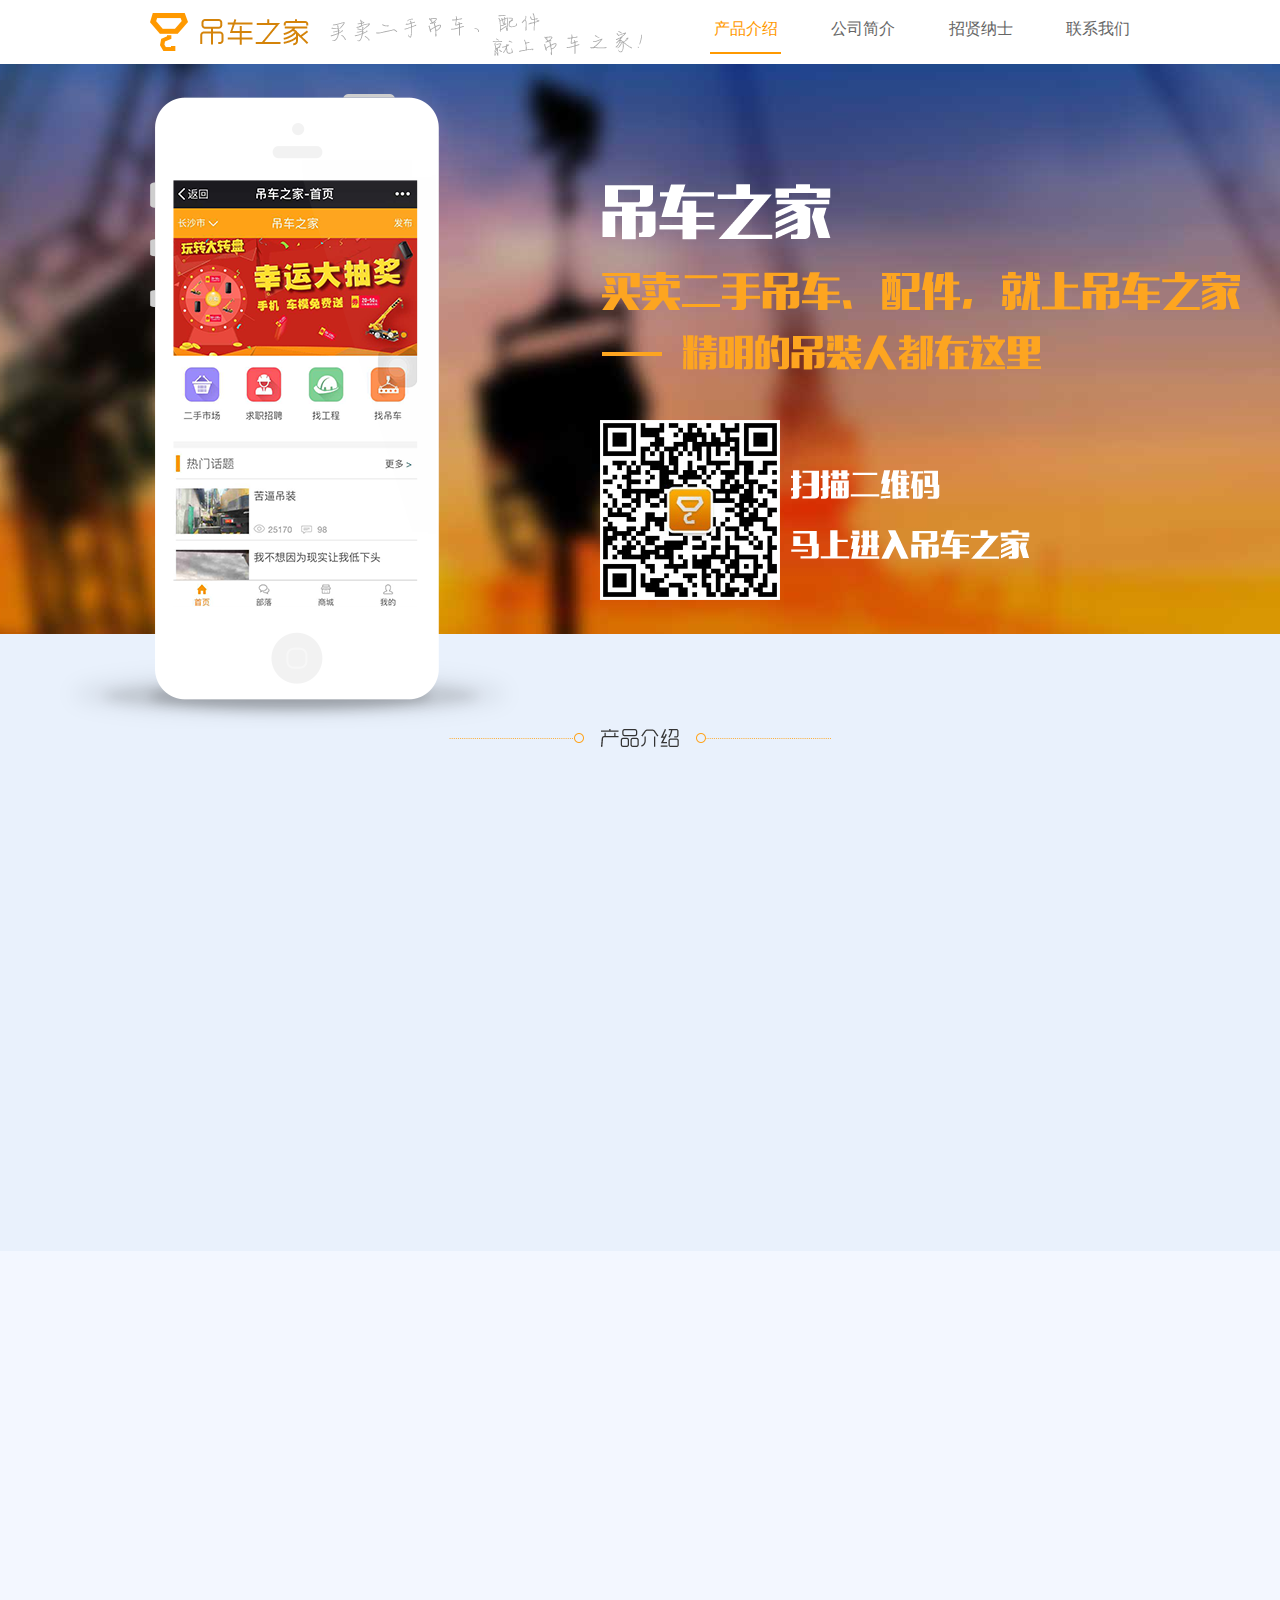
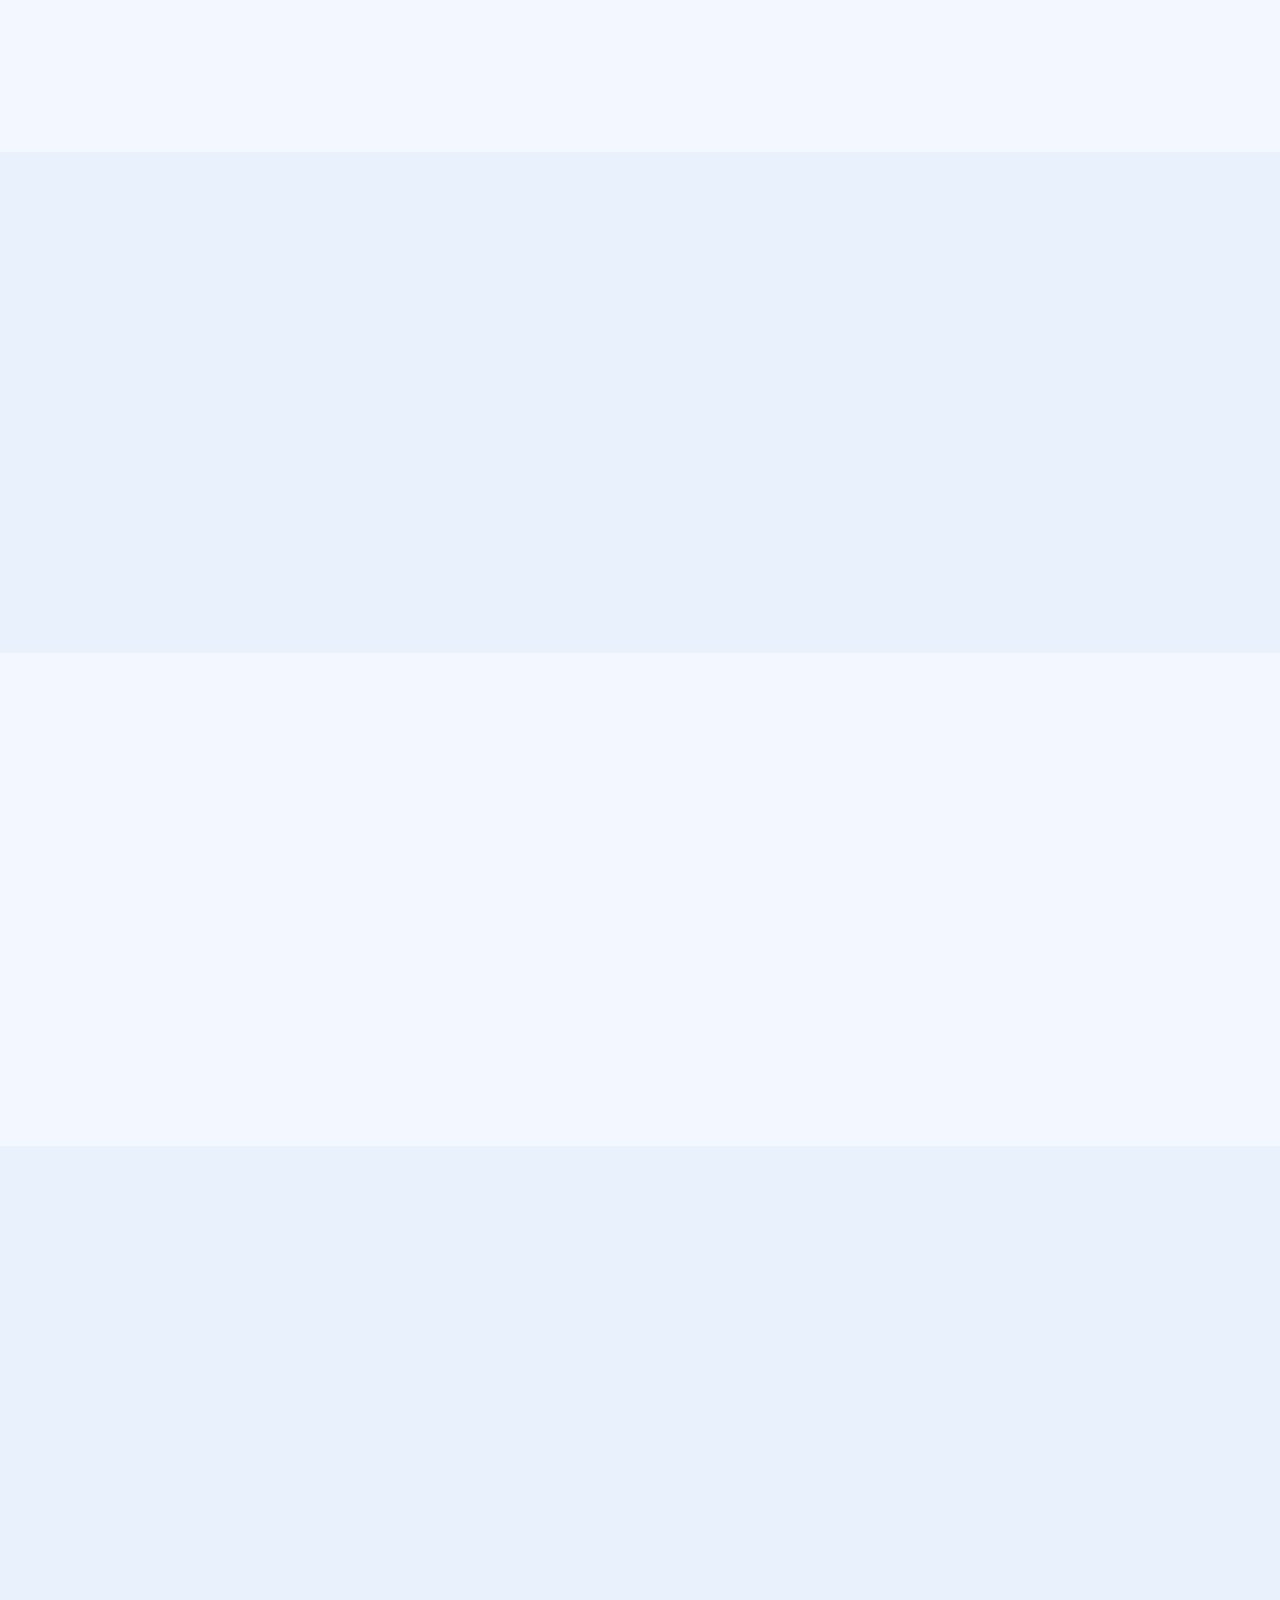
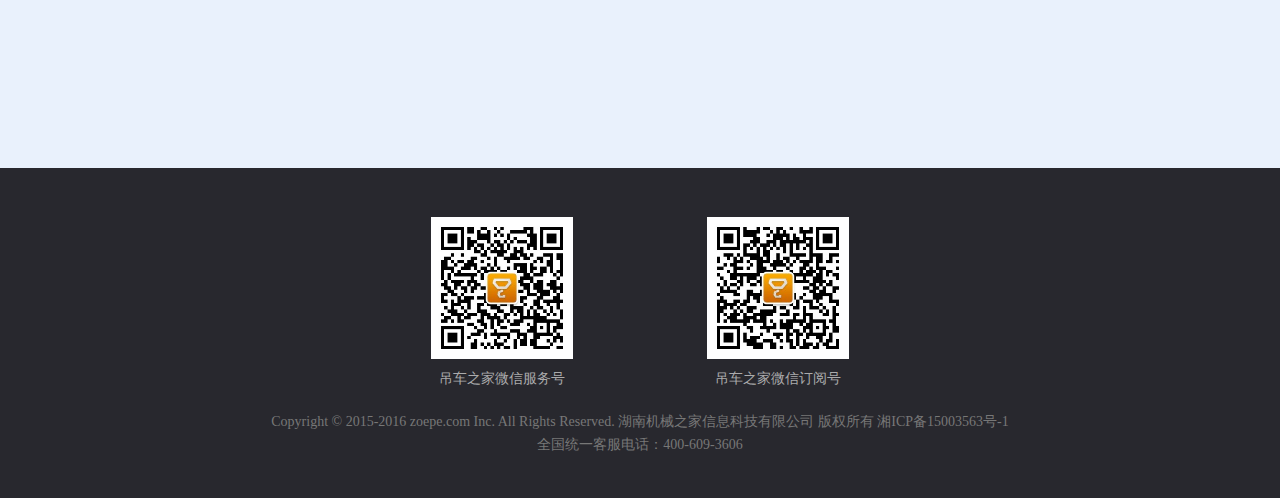
<file: index.html>
<!DOCTYPE html>
<html lang="en">
<head>
	<meta charset="UTF-8">
	<meta name="renderer" content="webkit" /> 
	<meta http-equiv="X-UA-Compatible" content="IE=edge,chrome=1" /> 
	<meta http-equiv="Content-Type" content="text/html; charset=utf-8" /> 
	<meta name="description" content="吊车之家（微信公众号：dczj1688）为您免费提供最新吊车视频图片资讯、吊车配件、吊车出售租赁、吊车司机求职、招聘，精明的近10万+吊装从业者都在这里！湖南机械之家信息科技有限公司。"/>
	<title>【吊车之家】- 吊车租赁_吊车出租_二手吊车价格_吊车起重机配件</title>
	<link rel="stylesheet" href="css/style.css">
	<link rel="stylesheet" href="css/index.css">
	<link rel="stylesheet" href="css/animate.css">
	<script src="js/jquery-1.11.1.min.js"></script>
</head>
<body id="scroll">
	<!-- top begin -->
	<div class="top">
		<div class="content">
			<img class="logo" src="img/logo.png" alt="">
			<ul class="menu fr">
				<a href="index.html"><li class="menu_open" data-text="产品介绍"><span>产品介绍</span><i></i></li></a>
				<a href="about.html"><li data-text="公司简介"><span>公司简介</span><i></i></li></a>
				<a href="job.html"><li data-text="招贤纳士"><span>招贤纳士</span><i></i></li></a>
				<a href="contact.html"><li data-text="联系我们"><span>联系我们</span><i></i></li></a>
			</ul>
		</div>
	</div>
	<!-- top end -->

	<!-- banner begin -->
	<div class="banner_bg">
		<div class="content">
			<img src="img/mobile.png" alt="" class="ban_phone fl">
			<div class="ban_down">
				<!--<span href="#" data-text="开发中,敬请期待...">
					<img src="img/iphone.png" alt="">
					<p>开发中,敬请期待...</p>
				</span>
				<span href="#" data-text="攻城师努力中,敬请期待...">
					<img src="img/andrio.png" alt="">
					<p>攻城师努力中,敬请期待...</p>
				</span>-->
			</div>
		</div>
	</div>
	<!-- banner end -->
	<div class="clear"></div>
	<!-- title begin -->
	<div class="title">
		<img src="img/tit_a.png" alt="产品介绍">
	</div>	
	<!-- title end -->

	<!-- 板块一 begin -->
	<div class="con_box" id="con_a">
		<div class="content">
			<div class="con_txt fl" id="a_l">
				<h2>全国二手吊车网上交易<br>中心，一站式选车</h2>
				<p>超火爆的二手吊车网上超市、总有一台让您满意！</p>
			</div>
			<img src="img/pic5.png" alt="" id="a_r" class="con_pic fr">
			<div class="clear"></div>
		</div>
	</div>
	<!-- 板块一 end -->

	<!-- 板块二 begin -->
	<div class="con_box con_two">
		<div class="content">
			<img src="img/pic6.png" alt="" id="b_l" class="con_pic fl">
			<div class="con_txt fr" id="b_r">
				<h2>网上竞价买车，高效<br>真实又可靠</h2>
				<p>厂家回收车、精品二手车源，无需四处看车，帮您实地检测认证，360度评估！</p>
			</div>
			<div class="clear"></div>
		</div>
	</div>
	<!-- 板块二 end -->

	<!-- 板块一 begin -->
	<div class="con_box">
		<div class="content">
			<div class="con_txt fl" id="c_l" style="width:620px;">
				<h2>吊车配件网上直购，配件<br>厂家直供，价格就是便宜</h2>
				<p>我们帮您省钱！</p>
			</div>
			<img src="img/pic7.png" alt="" id="c_r" class="con_pic fr">
			<div class="clear"></div>
		</div>
	</div>
	<!-- 板块一 end -->

	<!-- 板块二 begin -->
	<div class="con_box con_two">
		<div class="content">
			<img src="img/pic8.png" alt="" id="d_l" class="con_pic fl" style="margin-left: -20px;">
			<div class="con_txt fr long_txt" id="d_r">
				<h2>找工程、找吊车、找机手、找工作<br>手机在手，尽知天下信息</h2>
				<p>免费发布，同城推荐，简单简洁又简便！</p>
			</div>
			<div class="clear"></div>
		</div>
	</div>
	<!-- 板块二 end -->

	<!-- 板块三 begin -->
	<div class="con_box">
		<div class="content">
			<div class="con_txt fl" id="e_l" style="width:620px;">
				<h2>同行交流部落，10万精明<br>吊装人的聚集地</h2>
				<p>行业政策、同行交流、技术分享、精彩作业，E览无遗！</p>
			</div>
			<img src="img/pic9.png" id="e_r" alt="" class="con_pic fr">
			<div class="clear"></div>
			<img src="img/pic4.png" id="d_t" alt="" class="con_pictwo fr">
			<div class="clear"></div>
		</div>
	</div>
	<!-- 板块三 end -->

	<!-- foot begin -->
	<div class="foot">
		<p class="ewm_box">
			<img src="img/fuh.jpg" alt="">
			<span>吊车之家微信服务号</span>
		</p>
		<p class="ewm_box">
			<img src="img/dyh.jpg" alt="">
			<span>吊车之家微信订阅号</span>
		</p>
		<div class="clear"></div>
		<p>Copyright &copy; 2015-2016 zoepe.com Inc. All Rights Reserved. 湖南机械之家信息科技有限公司 版权所有 湘ICP备15003563号-1</p>
			<p>全国统一客服电话：400-609-3606</p>
	</div>
	<!-- foot end -->
</body>
<script>

	$(function(){
		$(window).scroll(function(event) {
			var $this = $(this);
			var scrollTop=$(this).scrollTop();
			if(scrollTop>100&&scrollTop<600){
				$("#a_l").addClass('con_l').css("opacity",1);
				$("#a_r").addClass('con_r').css("opacity",1);
			}else if(scrollTop>=600&&scrollTop<=1000){
				$("#b_l").addClass('con_l').css("opacity",1);
				$("#b_r").addClass('con_r').css("opacity",1);
			}else if(scrollTop>1000&&scrollTop<1500){
				$("#c_l").addClass('con_l').css("opacity",1);
				$("#c_r").addClass('con_r').css("opacity",1);
			}else if(scrollTop>1500&&scrollTop<2000){
				$("#d_l").addClass('con_l').css("opacity",1);
				$("#d_r").addClass('long_r').css("opacity",1);
			}else if(scrollTop>2000&&scrollTop<2500){
				$("#e_l").addClass('con_l').css("opacity",1);
				$("#e_r").addClass('con_r').css("opacity",1);
			}else if(scrollTop>2300){
				$("#d_t").addClass('con_t').css("opacity",1);
			}
		});
		$("html, body").scrollTop(10).animate({scrollTop: $("#scroll").offset().top});
	});

</script>
</html>
</file>
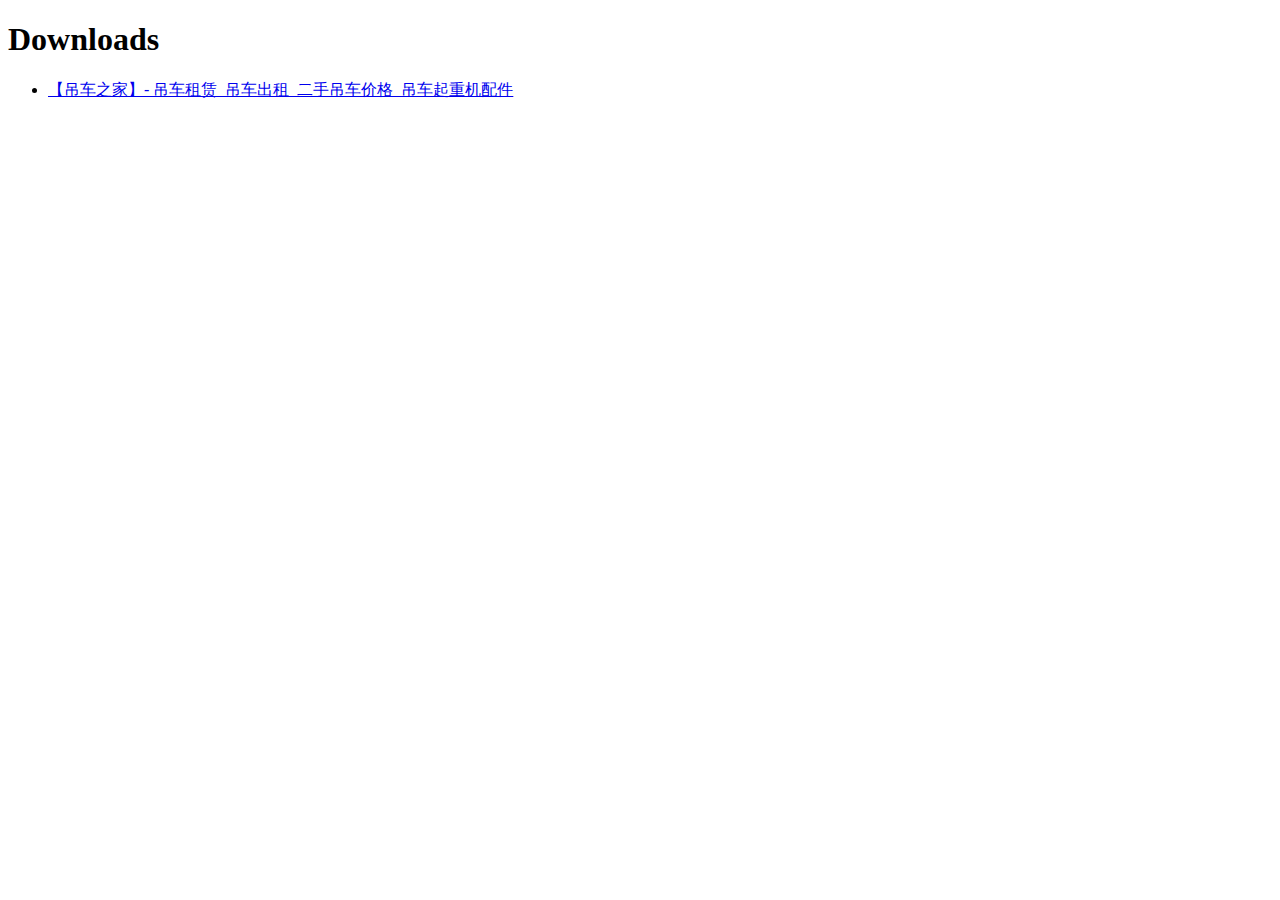
<file: _downloads.html>
<!DOCTYPE html>
<html>
	<head>
		<meta charset="UTF-8">
        <title> Downloads </title>
    </head>
    <body>
        <h1> Downloads </h1>
        <ul>
            <li><a id="http://www.zoepe.com/index.html" href="index.html"> 【吊车之家】- 吊车租赁_吊车出租_二手吊车价格_吊车起重机配件 </a></li>
        </ul>
    </body>
</html>
</file>
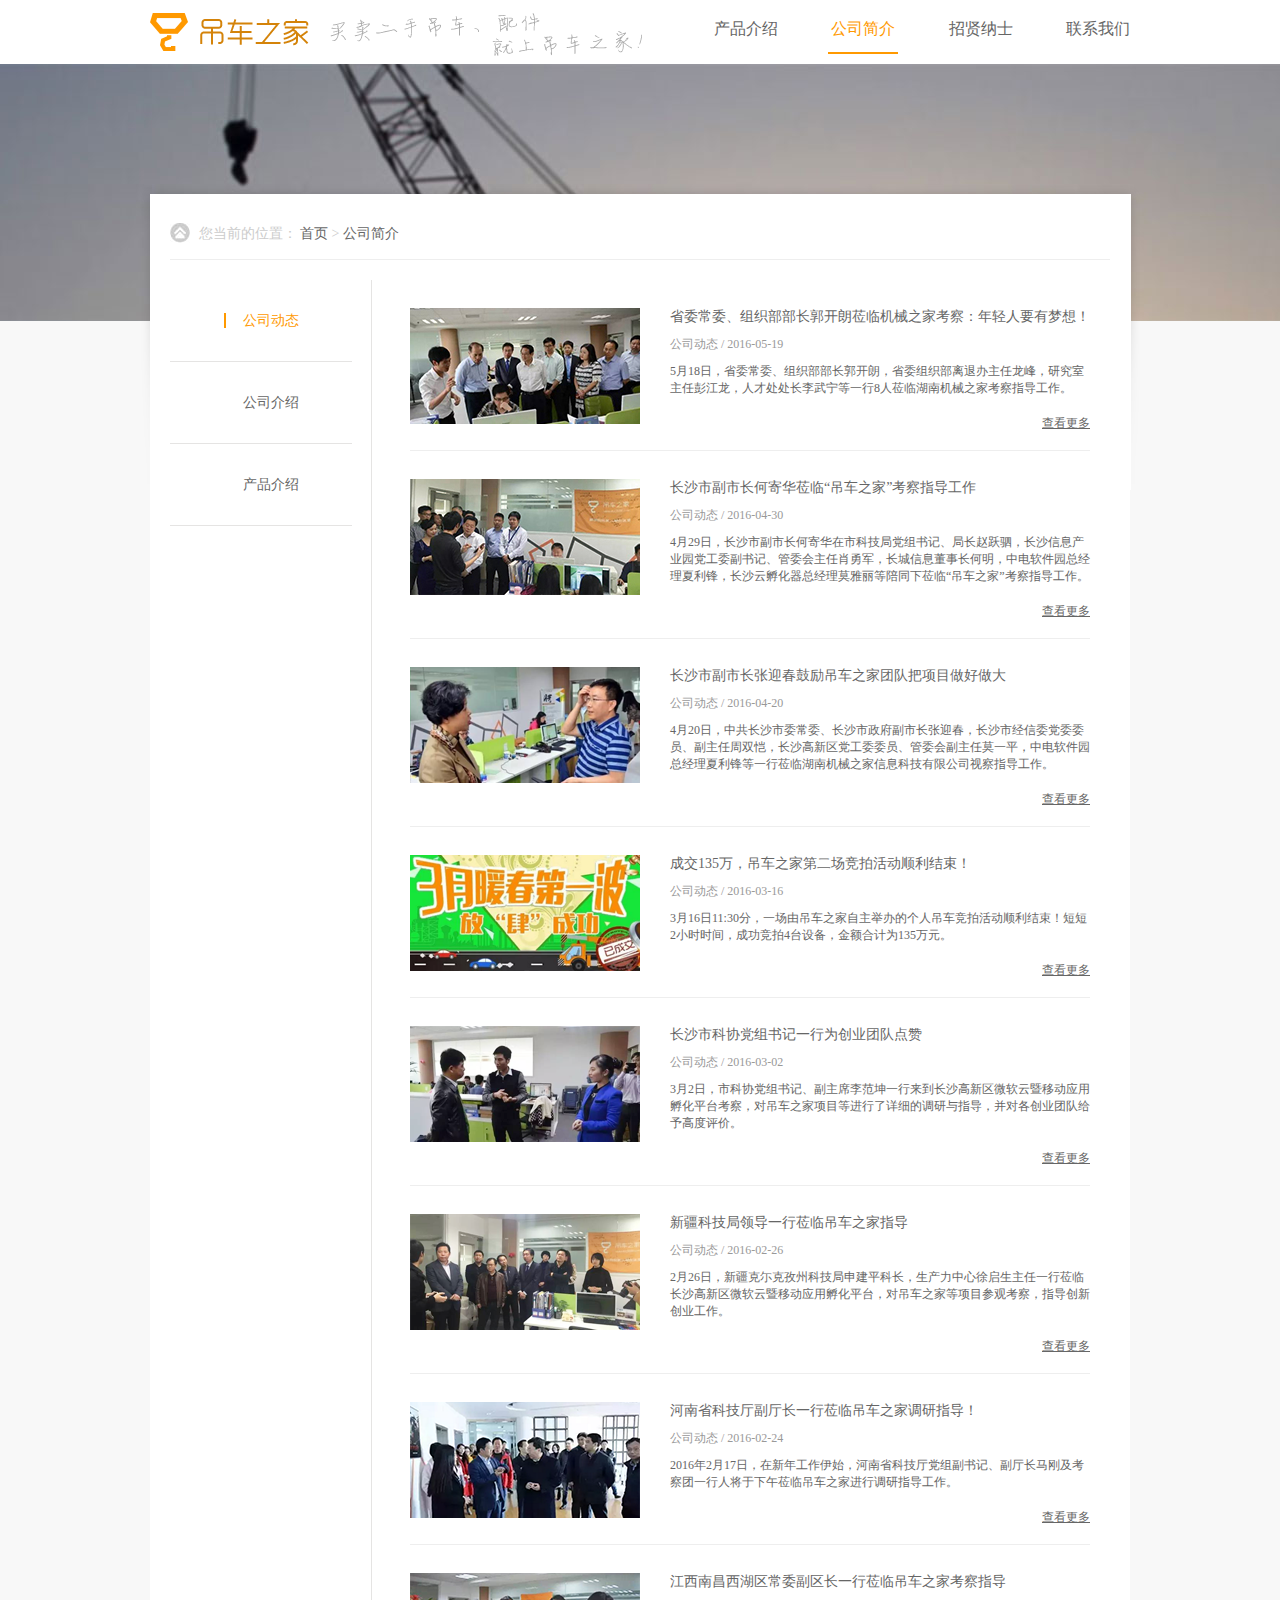
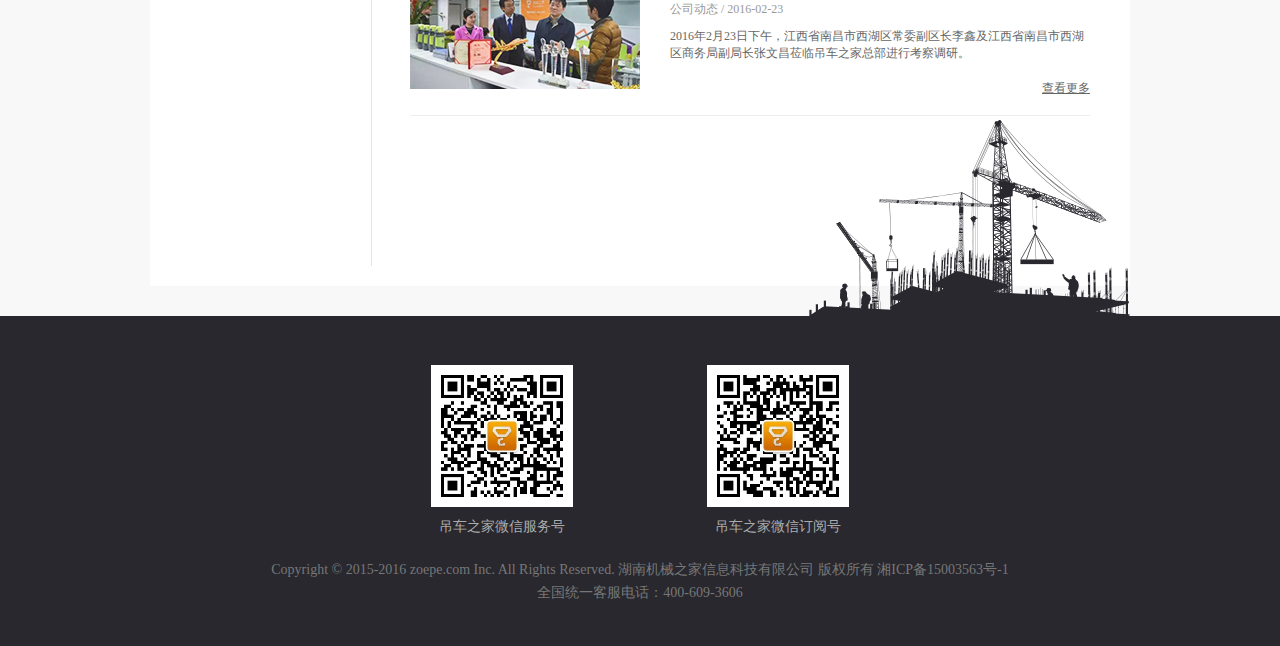
<file: about.html>
<!DOCTYPE html>
<html lang="en">
<head>
	<meta charset="UTF-8">
	<meta name="renderer" content="webkit" /> 
	<meta http-equiv="X-UA-Compatible" content="IE=edge,chrome=1" /> 
	<meta http-equiv="Content-Type" content="text/html; charset=utf-8" /> 
	<meta name="description" content="吊车之家（微信公众号：dczj1688）为您免费提供最新吊车视频图片资讯、吊车配件、吊车出售租赁、吊车司机求职、招聘，精明的近10万+吊装从业者都在这里！湖南机械之家信息科技有限公司。"/>
	<title>【吊车之家】- 吊车租赁_吊车出租_二手吊车价格_吊车起重机配件</title>
	<link rel="stylesheet" href="css/style.css">
	<link rel="stylesheet" href="css/list.css">
	<script src="js/jquery-1.11.1.min.js"></script>
</head>
<body class="detail_body">
	<!-- top begin -->
	<div class="top">
		<div class="content">
			<img class="logo" src="img/logo.png" alt="">
			<ul class="menu fr">
				<a href="index.html"><li data-text="产品介绍"><span>产品介绍</span><i></i></li></a>
				<a href="about.html"><li class="menu_open" data-text="公司简介"><span>公司简介</span><i></i></li></a>
				<a href="job.html"><li data-text="招贤纳士"><span>招贤纳士</span><i></i></li></a>
				<a href="contact.html"><li data-text="联系我们"><span>联系我们</span><i></i></li></a>
			</ul>
		</div>
	</div>
	<!-- top end -->

	<!-- 内容部分 begin -->
	<div class="list_bg">
		<div class="list_con">
			<div class="position" >
				<i></i>
				<span>您当前的位置：</span>
				<a href="index.html">首页</a>
				<span>&gt;</span>
				<font>公司简介</font>
			</div>

			<ul class="list_detail list_ul fr" style="display: block;">
				<li>
					<div class="list_pic fl"><a target="_blank" href="http://mp.weixin.qq.com/s?__biz=MzA3NDM0Njg5OQ==&amp;mid=2650556422&amp;idx=7&amp;sn=91f7770f1ab6c7ad8cb8c426cac9b04b&amp;scene=4#wechat_redirect"><img src="img/2016-05-19.jpg" alt=""></a></div>
					<dl class="list_text">
						<dt><a target="_blank" href="http://mp.weixin.qq.com/s?__biz=MzA3NDM0Njg5OQ==&amp;mid=2650556422&amp;idx=7&amp;sn=91f7770f1ab6c7ad8cb8c426cac9b04b&amp;scene=4#wechat_redirect">省委常委、组织部部长郭开朗莅临机械之家考察：年轻人要有梦想！ </a></dt>
						<dd><span>公司动态 / 2016-05-19</span></dd>
						<dd>5月18日，省委常委、组织部部长郭开朗，省委组织部离退办主任龙峰，研究室主任彭江龙，人才处处长李武宁等一行8人莅临湖南机械之家考察指导工作。</dd>
						<dd class="look_detail">
							<a target="_blank" href="http://mp.weixin.qq.com/s?__biz=MzA3NDM0Njg5OQ==&amp;mid=2650556422&amp;idx=7&amp;sn=91f7770f1ab6c7ad8cb8c426cac9b04b&amp;scene=4#wechat_redirect">查看更多</a>
						</dd>
					</dl>
				</li>
				<li>
					<div class="list_pic fl"><a target="_blank" href="http://mp.weixin.qq.com/s?__biz=MzA3NDM0Njg5OQ==&amp;mid=2650555780&amp;idx=2&amp;sn=4955ce5c681c68127029cf976918e524&amp;scene=4#wechat_redirect"><img src="img/2016-04-30.jpg" alt=""></a></div>
					<dl class="list_text">
						<dt><a target="_blank" href="http://mp.weixin.qq.com/s?__biz=MzA3NDM0Njg5OQ==&amp;mid=2650555780&amp;idx=2&amp;sn=4955ce5c681c68127029cf976918e524&amp;scene=4#wechat_redirect">长沙市副市长何寄华莅临“吊车之家”考察指导工作 </a></dt>
						<dd><span>公司动态 / 2016-04-30</span></dd>
						<dd>4月29日，长沙市副市长何寄华在市科技局党组书记、局长赵跃驷，长沙信息产业园党工委副书记、管委会主任肖勇军，长城信息董事长何明，中电软件园总经理夏利锋，长沙云孵化器总经理莫雅丽等陪同下莅临“吊车之家”考察指导工作。</dd>
						<dd class="look_detail">
							<a target="_blank" href="http://mp.weixin.qq.com/s?__biz=MzA3NDM0Njg5OQ==&amp;mid=2650555780&amp;idx=2&amp;sn=4955ce5c681c68127029cf976918e524&amp;scene=4#wechat_redirect">查看更多</a>
						</dd>
					</dl>
				</li>
				<li>
					<div class="list_pic fl"><a target="_blank" href="http://mp.weixin.qq.com/s?__biz=MzA3NDM0Njg5OQ==&amp;mid=2650555359&amp;idx=1&amp;sn=1d6bd0a572d22ddbb831773fab3a3892&amp;scene=1&amp;srcid=0421twZkfxjCrB0mWTsOIPof#wechat_redirect"><img src="img/list7.png" alt=""></a></div>
					<dl class="list_text">
						<dt><a target="_blank" href="http://mp.weixin.qq.com/s?__biz=MzA3NDM0Njg5OQ==&amp;mid=2650555359&amp;idx=1&amp;sn=1d6bd0a572d22ddbb831773fab3a3892&amp;scene=1&amp;srcid=0421twZkfxjCrB0mWTsOIPof#wechat_redirect">长沙市副市长张迎春鼓励吊车之家团队把项目做好做大</a></dt>
						<dd><span>公司动态 / 2016-04-20</span></dd>
						<dd>4月20日，中共长沙市委常委、长沙市政府副市长张迎春，长沙市经信委党委委员、副主任周双恺，长沙高新区党工委委员、管委会副主任莫一平，中电软件园总经理夏利锋等一行莅临湖南机械之家信息科技有限公司视察指导工作。</dd>
						<dd class="look_detail">
							<a target="_blank" href="http://mp.weixin.qq.com/s?__biz=MzA3NDM0Njg5OQ==&amp;mid=2650555359&amp;idx=1&amp;sn=1d6bd0a572d22ddbb831773fab3a3892&amp;scene=1&amp;srcid=0421twZkfxjCrB0mWTsOIPof#wechat_redirect">查看更多</a>
						</dd>
					</dl>
				</li>
				<li>
					<div class="list_pic fl"><a target="_blank" href="http://mp.weixin.qq.com/s?__biz=MzA3NDM0Njg5OQ==&amp;mid=402747063&amp;idx=1&amp;sn=66675e2f4ca36e1832bb54a083249cff&amp;scene=1&amp;srcid=03161IPlUYSRee94iscLQSp9#wechat_redirect"><img src="img/list6.png" alt=""></a></div>
					<dl class="list_text">
						<dt><a target="_blank" href="http://mp.weixin.qq.com/s?__biz=MzA3NDM0Njg5OQ==&amp;mid=402747063&amp;idx=1&amp;sn=66675e2f4ca36e1832bb54a083249cff&amp;scene=1&amp;srcid=03161IPlUYSRee94iscLQSp9#wechat_redirect">成交135万，吊车之家第二场竞拍活动顺利结束！</a></dt>
						<dd><span>公司动态 / 2016-03-16</span></dd>
						<dd>3月16日11:30分，一场由吊车之家自主举办的个人吊车竞拍活动顺利结束！短短2小时时间，成功竞拍4台设备，金额合计为135万元。</dd>
						<dd class="look_detail">
							<a target="_blank" href="http://mp.weixin.qq.com/s?__biz=MzA3NDM0Njg5OQ==&amp;mid=402747063&amp;idx=1&amp;sn=66675e2f4ca36e1832bb54a083249cff&amp;scene=1&amp;srcid=03161IPlUYSRee94iscLQSp9#wechat_redirect">查看更多</a>
						</dd>
					</dl>
				</li>
				
				<li>
					<div class="list_pic fl"><a target="_blank" href="http://mp.weixin.qq.com/s?__biz=MzA3NDM0Njg5OQ==&amp;mid=402591668&amp;idx=2&amp;sn=39a531b9197e6a05a11f027b9107be01&amp;scene=0"><img src="img/list4.png" alt=""></a></div>
					<dl class="list_text">
						<dt><a target="_blank" href="http://mp.weixin.qq.com/s?__biz=MzA3NDM0Njg5OQ==&amp;mid=402591668&amp;idx=2&amp;sn=39a531b9197e6a05a11f027b9107be01&amp;scene=0">长沙市科协党组书记一行为创业团队点赞</a></dt>
						<dd><span>公司动态 / 2016-03-02</span></dd>
						<dd>3月2日，市科协党组书记、副主席李范坤一行来到长沙高新区微软云暨移动应用孵化平台考察，对吊车之家项目等进行了详细的调研与指导，并对各创业团队给予高度评价。</dd>
						<dd class="look_detail">
							<a target="_blank" href="http://mp.weixin.qq.com/s?__biz=MzA3NDM0Njg5OQ==&amp;mid=402591668&amp;idx=2&amp;sn=39a531b9197e6a05a11f027b9107be01&amp;scene=0">查看更多</a>
						</dd>
					</dl>
				</li>
				<li>
					<div class="list_pic fl"><a target="_blank" href="http://mp.weixin.qq.com/s?__biz=MzA3NDM0Njg5OQ==&amp;mid=402579942&amp;idx=1&amp;sn=c81a67e49e03e9b897273789723c6cce&amp;scene=0#wechat_redirect"><img src="img/list5.png" alt=""></a></div>
					<dl class="list_text">
						<dt><a target="_blank" href="http://mp.weixin.qq.com/s?__biz=MzA3NDM0Njg5OQ==&amp;mid=402579942&amp;idx=1&amp;sn=c81a67e49e03e9b897273789723c6cce&amp;scene=0#wechat_redirect">新疆科技局领导一行莅临吊车之家指导</a></dt>
						<dd><span>公司动态 / 2016-02-26</span></dd>
						<dd>2月26日，新疆克尓克孜州科技局申建平科长，生产力中心徐启生主任一行莅临长沙高新区微软云暨移动应用孵化平台，对吊车之家等项目参观考察，指导创新创业工作。</dd>
						<dd class="look_detail">
							<a target="_blank" href="http://mp.weixin.qq.com/s?__biz=MzA3NDM0Njg5OQ==&amp;mid=402579942&amp;idx=1&amp;sn=c81a67e49e03e9b897273789723c6cce&amp;scene=0#wechat_redirect">查看更多</a>
						</dd>
					</dl>
				</li>
				<li>
					<div class="list_pic fl"><a target="_blank" href="http://mp.weixin.qq.com/s?__biz=MzA3NDM0Njg5OQ==&amp;mid=402417660&amp;idx=2&amp;sn=28ad062a1821ee7582f20975ff144073&amp;scene=1&amp;srcid=0224nSZYWOJUzTEgyyMPl5xW#wechat_redirect"><img src="img/list1.png" alt=""></a></div>
					<dl class="list_text">
						<dt><a target="_blank" href="http://mp.weixin.qq.com/s?__biz=MzA3NDM0Njg5OQ==&amp;mid=402417660&amp;idx=2&amp;sn=28ad062a1821ee7582f20975ff144073&amp;scene=1&amp;srcid=0224nSZYWOJUzTEgyyMPl5xW#wechat_redirect">河南省科技厅副厅长一行莅临吊车之家调研指导！</a></dt>
						<dd><span>公司动态 / 2016-02-24</span></dd>
						<dd>2016年2月17日，在新年工作伊始，河南省科技厅党组副书记、副厅长马刚及考察团一行人将于下午莅临吊车之家进行调研指导工作。</dd>
						<dd class="look_detail">
							<a target="_blank" href="http://mp.weixin.qq.com/s?__biz=MzA3NDM0Njg5OQ==&amp;mid=402417660&amp;idx=2&amp;sn=28ad062a1821ee7582f20975ff144073&amp;scene=1&amp;srcid=0224nSZYWOJUzTEgyyMPl5xW#wechat_redirect">查看更多</a>
						</dd>
					</dl>
				</li>
				<li>
					<div class="list_pic fl"><a target="_blank" href="http://mp.weixin.qq.com/s?__biz=MzA3NDM0Njg5OQ==&amp;mid=402440207&amp;idx=1&amp;sn=6fbfbe455178d9e12cdd4c30408f7d94#wechat_redirect"><img src="img/list2.png" alt=""></a></div>
					<dl class="list_text">
						<dt><a target="_blank" href="http://mp.weixin.qq.com/s?__biz=MzA3NDM0Njg5OQ==&amp;mid=402440207&amp;idx=1&amp;sn=6fbfbe455178d9e12cdd4c30408f7d94#wechat_redirect">江西南昌西湖区常委副区长一行莅临吊车之家考察指导</a></dt>
						<dd><span>公司动态 / 2016-02-23</span></dd>
						<dd>2016年2月23日下午，江西省南昌市西湖区常委副区长李鑫及江西省南昌市西湖区商务局副局长张文昌莅临吊车之家总部进行考察调研。</dd>
						<dd class="look_detail">
							<a target="_blank" href="http://mp.weixin.qq.com/s?__biz=MzA3NDM0Njg5OQ==&amp;mid=402440207&amp;idx=1&amp;sn=6fbfbe455178d9e12cdd4c30408f7d94#wechat_redirect">查看更多</a>
						</dd>
					</dl>
				</li>
			</ul>
			<div class="list_detail fr">
			<div class="line fl"></div>
				<p>湖南机械之家信息科技有限公司是一家工程机械行业新兴的移动互联网公司，是配件及二手机业务一站式方案提供商和服务解决商之一，主要核心成员均为中联重科、腾讯科技等机械工业或互联网行业的资深从业者，以“社群＋电商”模式的战略发展思路，构建“互联网＋”化的工程机械移动互联网生态圈，重构传统行业的信息效率，大幅缩短交易时间及交易环节，最终为客户降低设备的维护成本。旗下运营“吊车之家”和“泵车之家”两大自媒体平台,粉丝量10w＋，是工程机械行业智能终端用户数和影响力排名居前的自媒体之一。</p>
				<p>旗下轻应用产品“吊车之家”9月8日正式发布上线以来，截至12月注册用户突破20万，月活跃率超30%以上，线上商城订单规模超200万。</p>
			</div>

			<div class="list_detail fr">
				<img src="img/pro1.png" alt="">
				<img src="img/pro2.jpg" alt="">
			</div>

			<ul class="list_side">
				<li class="on"><span>公司动态</span></li>
				<li><span>公司介绍</span></li>
				<li><span>产品介绍</span></li>
			</ul>
			<div class="clear"></div>
		</div>
	</div>
	<!-- 内容部分 end -->

	<!-- 底部吊车图片 begin -->
	<div class="content relative">
		<img src="img/pic4.png" alt="" class="con_pictwo fr">
		<div class="clear"></div>
	</div>
	<!-- 底部吊车图片 end -->

	<!-- foot begin -->
	<div class="foot">
			<p class="ewm_box">
				<img src="img/fuh.jpg" alt="">
				<span>吊车之家微信服务号</span>
			</p>
			<p class="ewm_box">
				<img src="img/dyh.jpg" alt="">
				<span>吊车之家微信订阅号</span>
			</p>
			<div class="clear"></div>
			<p>Copyright &copy; 2015-2016 zoepe.com Inc. All Rights Reserved. 湖南机械之家信息科技有限公司 版权所有 湘ICP备15003563号-1</p>
			<p>全国统一客服电话：400-609-3606</p>

	</div>
	<!-- foot end -->
</body>
<script>
	$(function($){
		$(".list_side li").click(function(){
			$(this).addClass('on').siblings().removeClass('on');
			$(".list_detail").eq($(".list_side li").index(this)).show().siblings('.list_detail').hide();
		});
	})
</script>
</html>
</file>
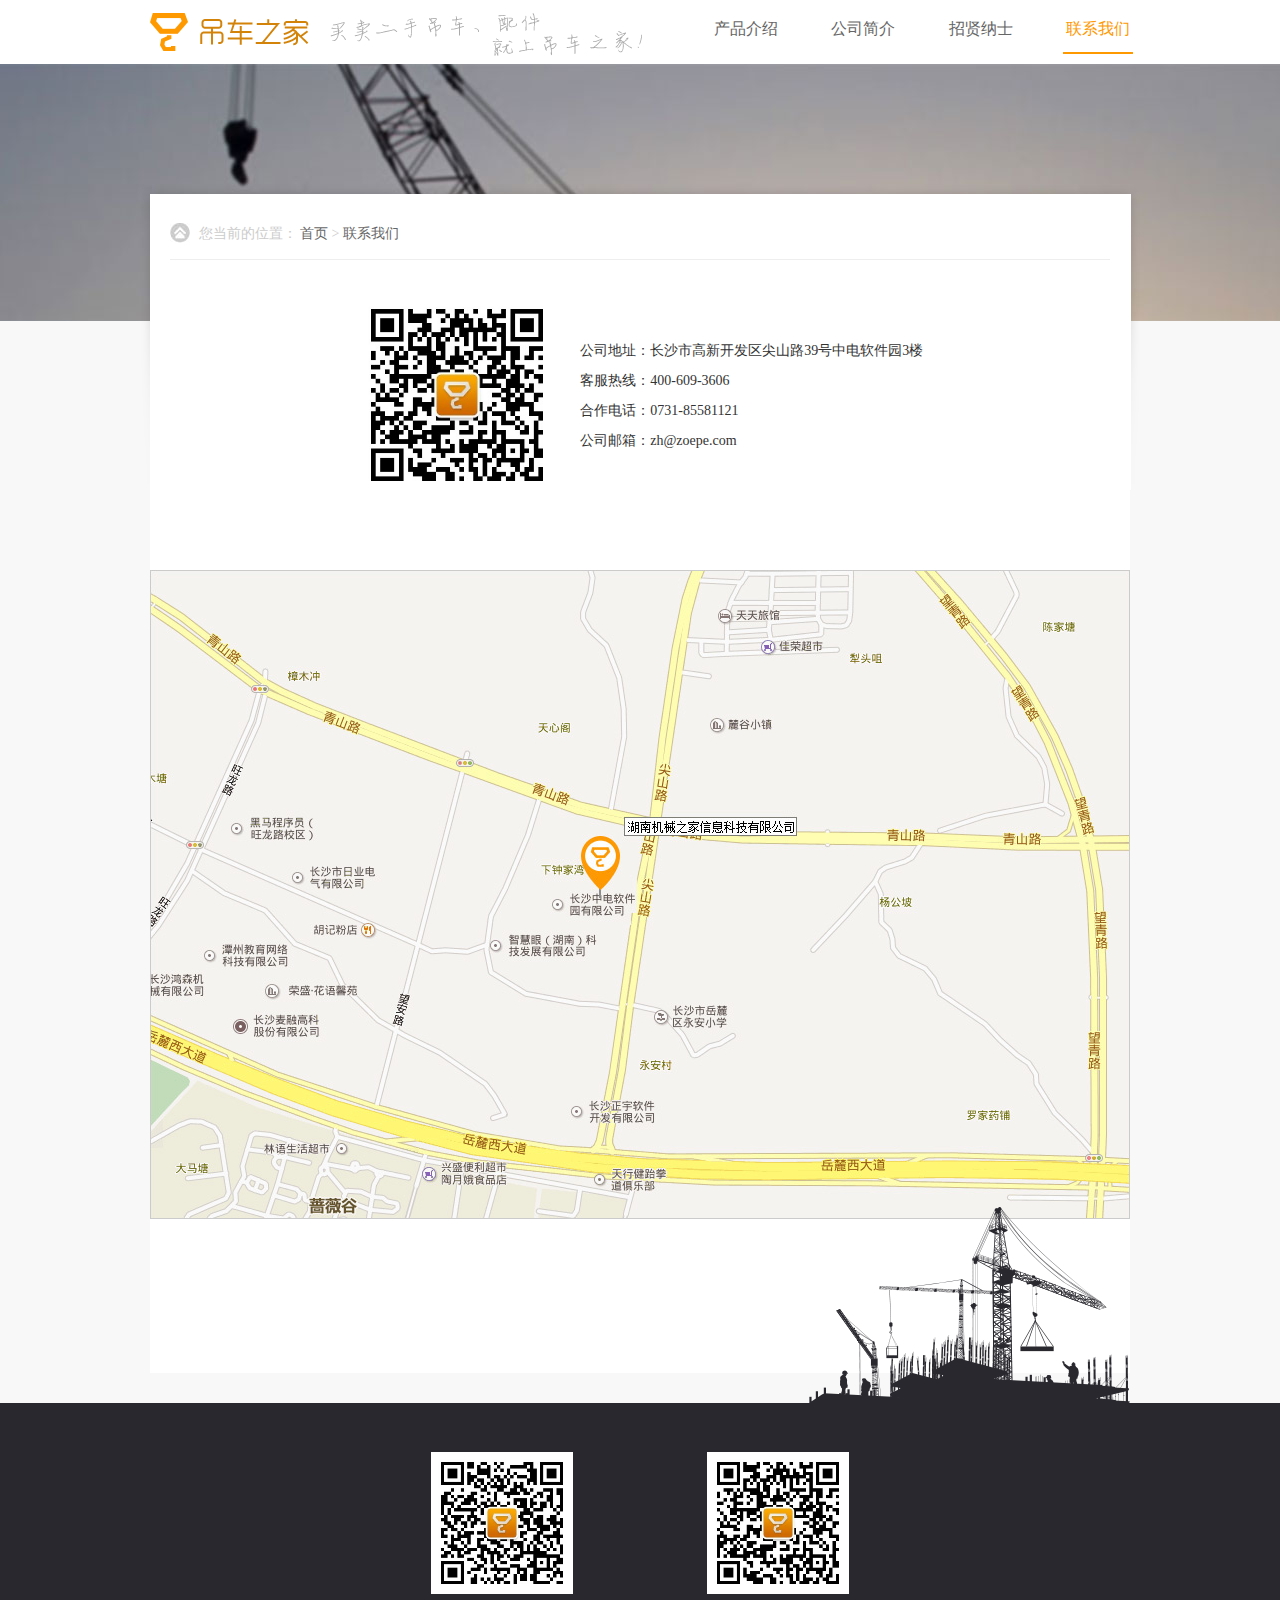
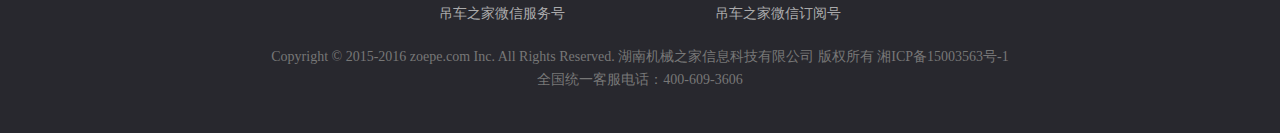
<file: contact.html>
<!DOCTYPE html>
<html lang="en">
<head>
	<meta charset="UTF-8">
	<meta name="renderer" content="webkit" /> 
	<meta http-equiv="X-UA-Compatible" content="IE=edge,chrome=1" /> 
	<meta http-equiv="Content-Type" content="text/html; charset=utf-8" /> 
	<meta name="description" content="吊车之家（微信公众号：dczj1688）为您免费提供最新吊车视频图片资讯、吊车配件、吊车出售租赁、吊车司机求职、招聘，精明的近10万+吊装从业者都在这里！湖南机械之家信息科技有限公司。"/>
	<title>【吊车之家】- 吊车租赁_吊车出租_二手吊车价格_吊车起重机配件</title>
	<link rel="stylesheet" href="css/style.css">
	<link rel="stylesheet" href="css/list.css">
</head>
<body class="detail_body">
	<!-- top begin -->
	<div class="top">
		<div class="content">
			<img class="logo" src="img/logo.png" alt="">
			<ul class="menu fr">
				<a href="index.html"><li data-text="产品介绍"><span>产品介绍</span><i></i></li></a>
				<a href="about.html"><li data-text="公司简介"><span>公司简介</span><i></i></li></a>
				<a href="job.html"><li data-text="招贤纳士"><span>招贤纳士</span><i></i></li></a>
				<a href="contact.html"><li class="menu_open" data-text="联系我们"><span>联系我们</span><i></i></li></a>
			</ul>
		</div>
	</div>
	<!-- top end -->

	<!-- 内容部分 begin -->
	<div class="list_bg">
		<div class="list_con" style="padding: 0;">
			<div class="position" style="margin: 0 20px;">
				<i></i>
				<span>您当前的位置：</span>
				<a href="index.html">首页</a>
				<span>&gt;</span>
				<font>联系我们</font>
			</div>

			<div class="contact">
				
				<dl>
					<dt><img src="img/dyh.jpg" width="200" alt=""></dt>
					<dd>
					公司地址：长沙市高新开发区尖山路39号中电软件园3楼<br>
					客服热线：400-609-3606<br>
					合作电话：0731-85581121<br>
					公司邮箱：zh@zoepe.com
					</dd>
				</dl>

				<div class="clear"></div>
				<img src="img/address.jpg" alt="">
				<div class="clear"></div>
			</div>



		</div>
	</div>
	<!-- 内容部分 end -->

	<!-- 底部吊车图片 begin -->
	<div class="content relative">
		<img src="img/pic4.png" alt="" class="con_pictwo fr">
		<div class="clear"></div>
	</div>
	<!-- 底部吊车图片 end -->

	<!-- foot begin -->
	<div class="foot">
			<p class="ewm_box">
				<img src="img/fuh.jpg" alt="">
				<span>吊车之家微信服务号</span>
			</p>
			<p class="ewm_box">
				<img src="img/dyh.jpg" alt="">
				<span>吊车之家微信订阅号</span>
			</p>
			<div class="clear"></div>
			<p>Copyright &copy; 2015-2016 zoepe.com Inc. All Rights Reserved. 湖南机械之家信息科技有限公司 版权所有 湘ICP备15003563号-1</p>
			<p>全国统一客服电话：400-609-3606</p>

	</div>
	<!-- foot end -->
</body>
</html>
</file>
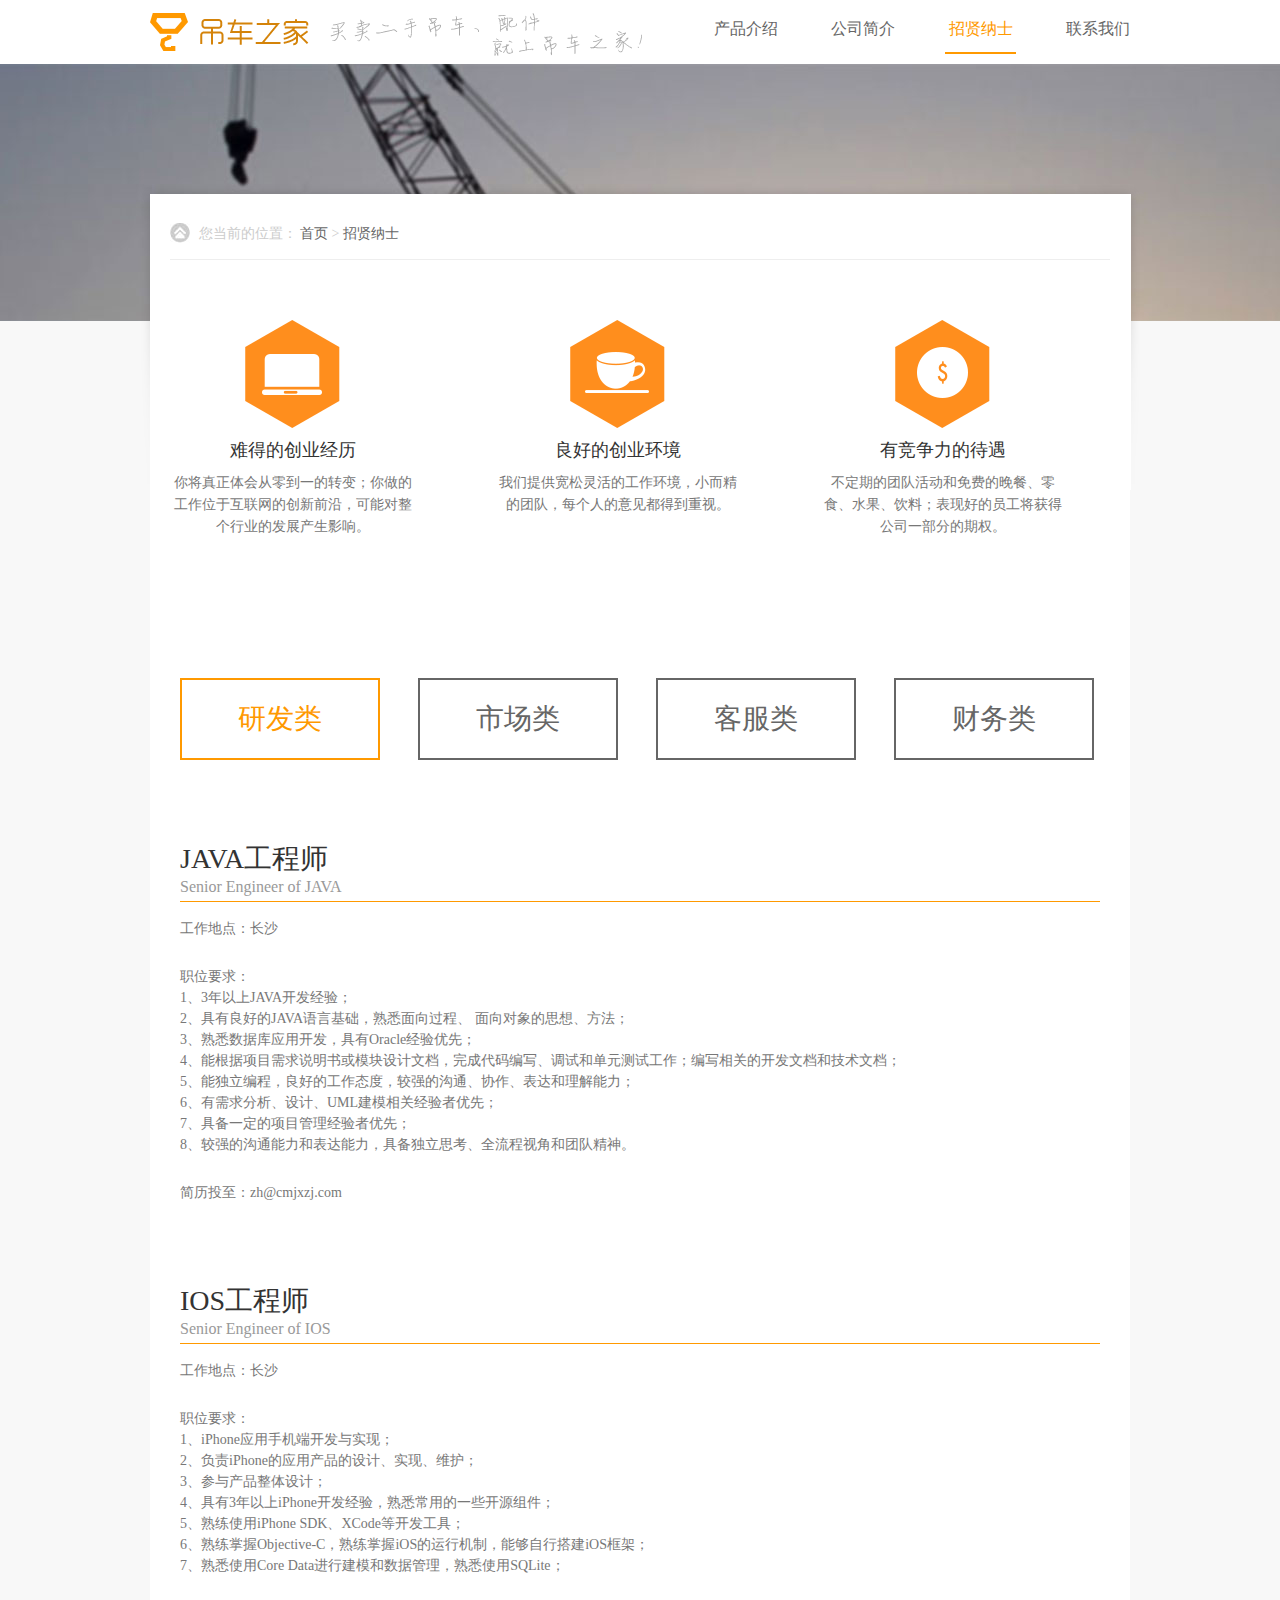
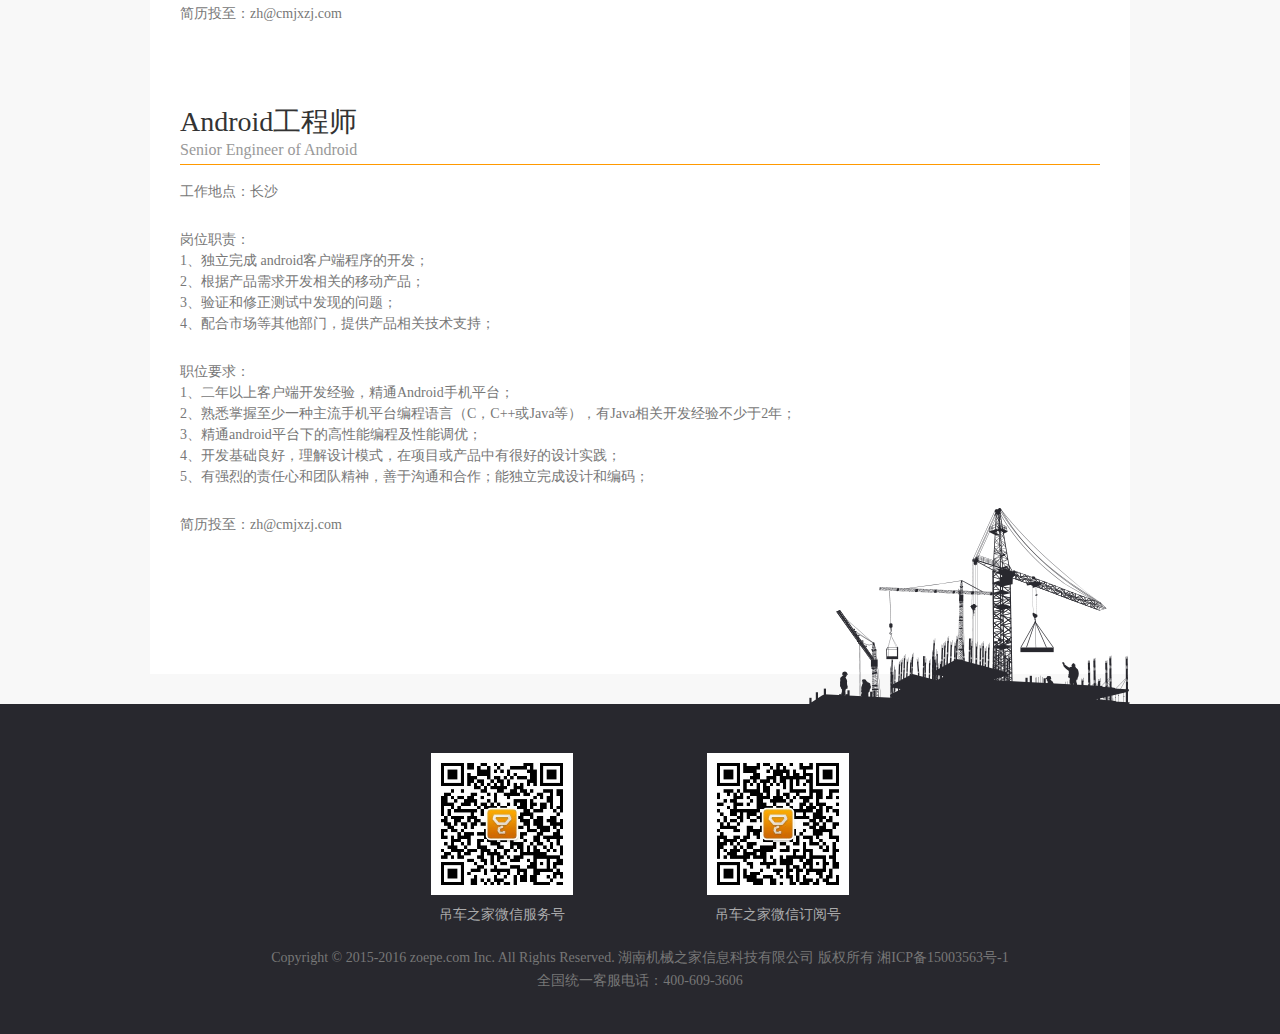
<file: job.html>
<!DOCTYPE html>
<html lang="en">
<head>
	<meta charset="UTF-8">
	<meta name="renderer" content="webkit" /> 
	<meta http-equiv="X-UA-Compatible" content="IE=edge,chrome=1" /> 
	<meta http-equiv="Content-Type" content="text/html; charset=utf-8" /> 
	<meta name="description" content="吊车之家（微信公众号：dczj1688）为您免费提供最新吊车视频图片资讯、吊车配件、吊车出售租赁、吊车司机求职、招聘，精明的近10万+吊装从业者都在这里！湖南机械之家信息科技有限公司。"/>
	<title>【吊车之家】- 吊车租赁_吊车出租_二手吊车价格_吊车起重机配件</title>
	<link rel="stylesheet" href="css/style.css">
	<link rel="stylesheet" href="css/list.css">
	<script src="js/jquery-1.11.1.min.js"></script>
</head>
<body class="detail_body">
	<!-- top begin -->
	<div class="top">
		<div class="content">
			<img class="logo" src="img/logo.png" alt="">
			<ul class="menu fr">
				<a href="index.html"><li data-text="产品介绍"><span>产品介绍</span><i></i></li></a>
				<a href="about.html"><li data-text="公司简介"><span>公司简介</span><i></i></li></a>
				<a href="job.html"><li class="menu_open" data-text="招贤纳士"><span>招贤纳士</span><i></i></li></a>
				<a href="contact.html"><li data-text="联系我们"><span>联系我们</span><i></i></li></a>
			</ul>
		</div>
	</div>
	<!-- top end -->

	<!-- 内容部分 begin -->
	<div class="list_bg">
		<div class="list_con">
			<div class="position">
				<i></i>
				<span>您当前的位置：</span>
				<a href="index.html">首页</a>
				<span>&gt;</span>
				<font>招贤纳士</font>
			</div>

			<div class="condition">
				<dl class="nomar">
					<img src="img/job1.png" alt="">
					<dt>难得的创业经历</dt>
					<dd>你将真正体会从零到一的转变；你做的工作位于互联网的创新前沿，可能对整个行业的发展产生影响。</dd>
				</dl>
				<dl>
					<img src="img/job2.png" alt="">
					<dt>良好的创业环境</dt>
					<dd>我们提供宽松灵活的工作环境，小而精的团队，每个人的意见都得到重视。<br>&nbsp;</dd>
				</dl>
				<dl>
					<img src="img/job3.png" alt="">
					<dt>有竞争力的待遇</dt>
					<dd>不定期的团队活动和免费的晚餐、零食、水果、饮料；表现好的员工将获得公司一部分的期权。</dd>
				</dl>
			</div>

			
			<ul class="post_classify">
				<li class="nomar open_nav">研发类</li>
				<li>市场类</li>
				<li>客服类</li>
				<li>财务类</li>
			</ul>

			<div class="post" style="display: block;">


				<div class="post_tit">
					<h2>JAVA工程师</h2>
					<p>Senior Engineer of JAVA</p>
				</div>

				<dl>
					<dd>工作地点：长沙</dd>
					<dt>职位要求：</dt>
					<dd>1、3年以上JAVA开发经验；</dd>
					<dd>2、具有良好的JAVA语言基础，熟悉面向过程、 面向对象的思想、方法；</dd>
					<dd>3、熟悉数据库应用开发，具有Oracle经验优先；</dd>
					<dd>4、能根据项目需求说明书或模块设计文档，完成代码编写、调试和单元测试工作；编写相关的开发文档和技术文档；</dd>
					<dd>5、能独立编程，良好的工作态度，较强的沟通、协作、表达和理解能力；</dd>
					<dd>6、有需求分析、设计、UML建模相关经验者优先；</dd>
					<dd>7、具备一定的项目管理经验者优先；</dd>
					<dd>8、较强的沟通能力和表达能力，具备独立思考、全流程视角和团队精神。</dd>
					<dt>简历投至：zh@cmjxzj.com</dt>
				</dl>


				<div class="post_tit">
					<h2>IOS工程师</h2>
					<p>Senior Engineer of IOS</p>
				</div>

				<dl>
					<dd>工作地点：长沙</dd>
					<dt>职位要求：</dt>
					<dd>1、iPhone应用手机端开发与实现；</dd>
					<dd>2、负责iPhone的应用产品的设计、实现、维护；</dd>
					<dd>3、参与产品整体设计；</dd>
					<dd>4、具有3年以上iPhone开发经验，熟悉常用的一些开源组件；</dd>
					<dd>5、熟练使用iPhone SDK、XCode等开发工具；</dd>
					<dd>6、熟练掌握Objective-C，熟练掌握iOS的运行机制，能够自行搭建iOS框架；</dd>
					<dd>7、熟悉使用Core Data进行建模和数据管理，熟悉使用SQLite；</dd>
					<dt>简历投至：zh@cmjxzj.com</dt>
				</dl>



				<div class="post_tit">
					<h2>Android工程师</h2>
					<p>Senior Engineer of Android</p>
				</div>

				<dl>
					<dd>工作地点：长沙</dd>
					<dt>岗位职责：</dt>
					<dd>1、独立完成 android客户端程序的开发；</dd>
					<dd>2、根据产品需求开发相关的移动产品；</dd>
					<dd>3、验证和修正测试中发现的问题；</dd>
					<dd>4、配合市场等其他部门，提供产品相关技术支持；</dd>
					<dt>职位要求：</dt>
					<dd>1、二年以上客户端开发经验，精通Android手机平台；</dd>
					<dd>2、熟悉掌握至少一种主流手机平台编程语言（C，C++或Java等），有Java相关开发经验不少于2年；</dd>
					<dd>3、精通android平台下的高性能编程及性能调优；</dd>
					<dd>4、开发基础良好，理解设计模式，在项目或产品中有很好的设计实践；</dd>
					<dd>5、有强烈的责任心和团队精神，善于沟通和合作；能独立完成设计和编码；</dd>
					<dt>简历投至：zh@cmjxzj.com</dt>
				</dl>

			</div>

			<div class="post">

				
				<div class="post_tit">
					<h2>分公司经理</h2>
					<p>Manager of Branch</p>
				</div>

				<dl>
					<dd>工作地点（任一）：济南、郑州、石家庄、徐州、西安、广州、沈阳。 </dd>
					<dt>岗位职责：</dt>
					<dd>1、负责当地分公司区域周边二手吊车业务的开展；</dd>
					<dd>2、负责当地分公司业务团队的组建、管理；</dd>
					<dd>3、完成公司分配的业绩指标，达成公司的战略目标。</dd>
					<dt>岗位要求：</dt>
					<dd>1、从事过起重机销售服务工作或二手机械交易工作；</dd>
					<dd>2、有5年以上业务或管理工作经验；</dd>
					<dd>3、在当地分公司区域有一定客户资源，有车；</dd>
					<dd>4、勤劳刻苦、正直诚信负责，对“互联网+”有一定了解。</dd>
					<dt>简历投至：zh@cmjxzj.com</dt>
				</dl>

				<div class="post_tit">
					<h2>销售代表</h2>
					<p>Marketing Representative</p>
				</div>

				<dl>
					<dd>工作地点：长沙 </dd>
					<dt>岗位职责：</dt>
					<dd>1、负责进行市场开拓、开发客户，维护客户关系；</dd>
					<dd>2、向客户宣传介绍公司的产品和服务，销售公司的产品，扩大公司产品的市场份额；</dd>
					<dd>3、负责完成个人销售计划实施与销售目标的达成；</dd>
					<dd>4、协助团队成员进行重要客户与大客户的方案制定、业务谈判、关系维护，并促成销售；</dd>
					<dd>5、对销售过程中出现的问题进行分析，并协助提出解决问题的办法，并进行处理；</dd>
					<dt>岗位要求：</dt>
					<dd>1、1年以上销售经验，有计算机系统集成销售工作经验优先；</dd>
					<dd>2、熟悉大项目操作流程；</dd>
					<dd>3、能熟练运用办公软件，有一定的方案能力、创新能力；</dd>
					<dd>4、有良好的人际沟通能力及较强的管理能力；</dd>
					<dd>5、有工程机械资源背景优先考虑。</dd>
					<dt>简历投至：zh@cmjxzj.com</dt>
				</dl>

				<div class="post_tit">
					<h2>销售经理</h2>
					<p>Sales Manager</p>
				</div>

				<dl>
					<dd>工作地点：长沙 </dd>
					<dt>岗位职责：</dt>
					<dd>1、主要负责区域的产品网点渠道的开发、跟进，定期回访所辖区域老客户，做好售后服务工作，提高客户忠诚度；</dd>
					<dd>2、制定品牌客户网点的各品牌月、季、年度的任务量及完成监督，提高销售量，维护客情关系，做好负责品牌产品的所有销售工作；</dd>
					<dd>3、搜集市场最新信息，不断挖掘潜在客户，导入公司品牌，完成既定市场开发目标；合理规划负责区域内品牌分布，确保市场有序运行；</dd>
					<dt>岗位要求：</dt>
					<dd>1、熟悉工程机械销售渠道；</dd>
					<dd>2、具有工程机械行业的从业背景，在相关企业任职工程机械工作二年以上优先考虑；</dd>
					<dd>3、能经常出差，服从公司及管理层的工作安排；</dd>
					<dd>4、注重团队合作，出色的沟通能力和演示技巧，责任心强，尽职尽责。</dd>
					<dt>简历投至：zh@cmjxzj.com</dt>
				</dl>

			</div>

			<div class="post">

				
				<div class="post_tit">
					<h2>售前客服</h2>
					<p>AFT-SALE</p>
				</div>

				<dl>
					<dd>工作地点：长沙 </dd>
					<dt>岗位职责：</dt>
					<dd>1、熟悉公司产品，通过旺旺及时、准确、专业的回复顾客咨询,最终引导顾客成功交易；</dd>
					<dd>2、妥善处理客户订单、查件、跟踪、售后等问题；</dd>
					<dd>3、配合完成店铺日常运营相关工作等；</dd>
					<dd>4、掌握一定的沟通技巧，完成客户维护，主动了解客户需求，为高级销售做出努力，服从公司安排，保质保量完成工作；</dd>
					<dd>5、一定的领导能力，带领团队完成公司任务，通过自身努力提高团队各方面素质。</dd>
					<dt>岗位要求：</dt>
					<dd>1、打字速度在60字/分钟以上，准确性85%以上；</dd>
					<dd>2、20-30岁，大专以上学历，一年以上淘宝客服相关工作经验；</dd>
					<dd>3、做事效率高，拥有一定的组织协调领导能力；</dd>
					<dd>4、良好的沟通及表达能力，顾客服务意识强。</dd>
					<dt>简历投至：zh@cmjxzj.com</dt>
				</dl>

				<div class="post_tit">
					<h2>客服主管</h2>
					<p>Customer Service Supervisor</p>
				</div>

				<dl>
					<dd>工作地点：长沙 </dd>
					<dt>岗位职责：</dt>
					<dd>1、负责电话催收、呼叫中心客服部的整体管理工作；</dd>
					<dd>2、根据公司整体战略规划，制定客服的年度工作计划，并监督执行；</dd>
					<dd>3、负责部门制度、流程的制定及完善；</dd>
					<dd>4、对本部门员工进行有效的管理，对员工业绩进行有效的评估；</dd>
					<dd>5、对员工的日常工作进行指导与培训，培养优秀的客服团队；</dd>
					<dd>6、定期做好各类统计和监测报表的填写、汇总、分析和上报工作，确保各项客户数据准确性和安全性。</dd>
					<dt>岗位要求：</dt>
					<dd>1、大学专科以上学历，具备金融行业、互联网行业电话催收或客服工作经历优先；</dd>
					<dd>2、一年以上呼叫中心工作经验，一年以上管理经验；</dd>
					<dd>3、熟练掌握电话催收、客服工作与方式，能对部门员工进行有效的辅导工作，帮助组员提升；</dd>
					<dd>4、擅长于对问题的总结归纳， 对于制表、作图、数据分析有一定的操作经验；</dd>
					<dd>5、良好的服务意识、耐心和责任心，工作积极主动；</dd>
					<dd>6、普通话标准，口齿清楚，优秀的语言表达能力和沟通能力。</dd>
					<dt>简历投至：zh@cmjxzj.com</dt>
				</dl>


			</div>

			<div class="post">

				
				<div class="post_tit">
					<h2>财务总监</h2>
					<p>Chief Financial Officer</p>
				</div>

				<dl>
					<dd>工作地点：长沙 </dd>
					<dt>岗位要求：</dt>
					<dd>1、 熟悉互联网企业的全面财务管理及各项财务流程运作；</dd>
					<dd>2、 全面负责公司的财务分析、资金管理、资金运作、税务策划等工作；</dd>
					<dd>3、 指导监督财务预算与决算、成本核算、帐务管理、财务报表编制等工作；</dd>
					<dd>4、 建设完善的财务管理机制，防范财务风险，并定期开展分、子公司的财务审计工作；</dd>
					<dd>5、 参与公司重大财务、业务问题的决策，为公司提供财务角度的业务发展分析预测和合理化建议；</dd>
					<dd>6、 对公司重大的融资、投资、并购等经营活动提供建议和决策支持，参与风险评估、指导、跟踪和控制；</dd>
					<dd>7、 有成功融资、编写商业计划书或参与、熟悉上市运作等相关工作经验者优先；</dd>
					<dd>8、负责与工商、税务、银行等相关政府部门及会计师事务所等相关中介机构建立和保持良好关系。</dd>
					<dt>简历投至：zh@cmjxzj.com</dt>
				</dl>

				<div class="post_tit">
					<h2>财务出纳</h2>
					<p>Cashier</p>
				</div>

				<dl>
					<dd>工作地点：长沙 </dd>
					<dt>岗位职责：</dt>
					<dd>1、负责日常收支管理和核对，确保报销手续及原始凭证的合法、准确性，负责应收款的追踪；</dd>
					<dd>2、负责现金登记、银行存款日记帐并准确录入系统，确保帐目日清月结,报表编制准确及时；</dd>
					<dd>3、负责公司各种证件的保管和年检；</dd>
					<dd>4、负责公司工资的发放；</dd>
					<dd>5、负责与银行、税务等相关部门的对接；</dd>
					<dd>6、负责公司固定资产、周转材料和低值易耗品的管理；</dd>
					<dd>7、完成领导交办的其他工作。</dd>
					<dt>岗位要求：</dt>
					<dd>1、大专及以上学历，会计、财务管理等相关专业，一年以上出纳工作经验；</dd>
					<dd>2、熟练操作财务软件及EXCEL、Word等办公软件；</dd>
					<dd>3、了解国家财经政策及会计、税务法规，熟悉银行结算业务；</dd>
					<dd>4、要求记账字迹清晰、准确、及时，账目日清月结，报表编制准确、及时；</dd>
					<dt>简历投至：zh@cmjxzj.com</dt>
				</dl>


			</div>


		</div>


	</div>
	<!-- 内容部分 end -->

	<!-- 底部吊车图片 begin -->
	<div class="content relative">
		<img src="img/pic4.png" alt="" class="con_pictwo fr">
		<div class="clear"></div>
	</div>
	<!-- 底部吊车图片 end -->

	<!-- foot begin -->
	<div class="foot">
			<p class="ewm_box">
				<img src="img/fuh.jpg" alt="">
				<span>吊车之家微信服务号</span>
			</p>
			<p class="ewm_box">
				<img src="img/dyh.jpg" alt="">
				<span>吊车之家微信订阅号</span>
			</p>
			<div class="clear"></div>
			<p>Copyright &copy; 2015-2016 zoepe.com Inc. All Rights Reserved. 湖南机械之家信息科技有限公司 版权所有 湘ICP备15003563号-1</p>
			<p>全国统一客服电话：400-609-3606</p>

	</div>
	<!-- foot end -->
</body>
<script>
	$(function(){
		$(".post_classify li").click(function(){
			$(this).addClass('open_nav ').siblings().removeClass('open_nav ');
			$(".post").hide();
			$(this).parent().parent().find(".post").eq($(".post_classify li").index(this)).show();
		})
	})
</script>
</html>
</file>
<file: css/style.css>
*{padding: 0;margin: 0;font-family: Microsoft Yahei;}
body{font-size: 14px;color: #777;background-color: #e9f1fc;}
img{border: 0;}
a{text-decoration: none;color: #666;}
a:hover{text-decoration: none; color: #f90;}
li{list-style: none;}

.clear{width: 0;height: 0;padding: 0;width: 0;clear: both;}
.content{width: 980px;margin: 0 auto;position: relative;}

.fl{float: left;}
.fr{float: right;}

.relative{position: relative;}

/*top*/
.top{
	height: 64px;
	background-color: #fff;
}

.top .logo{
	padding-top: 13px;
}

/*导航*/
.menu{
	padding-top: 19px;
}

.menu a{
	display: inline-block;
}

.menu a:hover{
	color: #666;
}

.menu li{
	float: left;
	font-size: 16px;
	margin-left: 50px;
	position: relative;
	height: 35px;
}

.menu li.menu_open{
	color: #f90;
}

.menu li span,
.menu li::after{
	display: block;
	-webkit-transition: -webkit-transform 0.3s, opacity 0.3s;
	transition: transform 0.3s, opacity 0.3s;
}

.menu li::after{
	content: attr(data-text);
	opacity: 0;
	color: #f90;
	position: absolute;
	left: 0;
	top: 0;
	width: 100%;
	height: 100%;
	z-index: 1;
	-webkit-transform: translate3d(0, 25px, 0);
	transform: translate3d(0, 25px, 0);
}

.menu li:hover span{
	opacity: 0;
	-webkit-transform: translate3d(0, -25px, 0);
	transform: translate3d(0, -25px, 0);
}

.menu li:hover::after {
	opacity: 1;
	-webkit-transform: translate3d(0, 0, 0);
	transform: translate3d(0, 0, 0);
}

.menu li i,
.menu li.menu_open i{
	position: absolute;
	background-color: #f90;
	height: 2px;
	left: -5%;
	width: 110%;
	bottom: 0px;
	display: block\9;
}

.menu li i{
	display: none\9;
	opacity: 0;
	-webkit-transform: scale3d(0.2, 1, 1);
	transform: scale3d(0.2, 1, 1);
	-webkit-transition: -webkit-transform 0.5s, opacity 0.5s;
	transition: transform 0.5s, opacity 0.5s;
	
}

.menu li:hover i,
.menu li.menu_open i{
	opacity: 1;
	display: block\9;
	-webkit-transform: translate3d(0, 0, 0);
	transform: translate3d(0, 0, 0);
}

.menu li:hover span{
	color: #f90\9;
}

/*foot*/
.foot{
	background-color: #28282e;
	padding: 44px 0;
	text-align: center;
}

.foot p{
	padding-top: 5px;
}

.ewm_box{
	width: 142px;
	color: #ababac;
	display: inline-block;
	padding: 0 65px 20px 65px;
}

.ewm_box img{
	width: 100%;
	height: auto;
	padding-bottom: 7px;
}
</file>
<file: css/index.css>
/*banner*/
.banner_bg{
	width: 100%;
	height: 665px;
	background: url("../img/banner.jpg") no-repeat center top;
	animation:mybanner 2s;
	-webkit-animation:mybanner 2s;
	position: relative;
	overflow: hidden;
}


/*banner 下的手机*/
.ban_phone{
	padding-top: 30px;
	left: -90px;
	position: relative;
	animation:phone 1s;
	-webkit-animation:phone 1s;
	animation-timing-function:ease-out;
	-webkit-animation-timing-function:ease-out;
}

/*banner 下二维码*/
.ban_down{
	position: absolute;
	left: 50%;
	width: 640px;
	height: 416px;
	top: 120px;
	position: relative;
	background: url("../img/ban_b.png") no-repeat left top;
	animation:bandown 1s;
	-webkit-animation:bandown 1s;
	animation-timing-function:ease-out;
	-webkit-animation-timing-function:ease-out;
	margin-left: -40px;
}

.ban_down span{
	width: 248px;
	height: 58px;
	border-radius: 5px;
	border: 1px solid #fff;
	display: block;
	float: right;
	text-align: center;
	margin-top: 32px;
	position: relative;
	color: #fff;
	font-size: 18px;
	color: #fff;
	line-height: 58px;
}

.ban_down p{
	position: absolute;
	width: 100%;
	height: 59px;
	display: block;
	left: -1px;
	top: -1px;
	z-index: 1;
	opacity: 0;
	filter:alpha(opacity=0);
	cursor: default;
	background-color: #f90;
	border: 1px solid #f90;
	border-radius: 5px;
	-webkit-transition:  opacity 0.5s;
	transition:  opacity 0.5s;
}

.ban_down span:hover p{
	opacity: 1;
	filter:alpha(opacity=100);
}

/*title*/
.title{
	width: 100%;
	text-align: center;
}

/*内容板块*/
.con_box{
	width: 100%;
	overflow: hidden;
}

#a_l,
#a_r,
#b_l,
#b_r,
#c_l,
#c_r,
#d_l,
#d_r,
#e_l,
#e_r,
#d_t{
	opacity: 0;
}

.con_box .con_pic{
	padding: 60px 0;
}

.con_box .con_txt{
	width: 540px;
	padding-top:80px;
}

.con_box .con_txt h2{
	font-size: 54px;
	color: #333;
	font-weight: normal;
	padding-top: 75px;
}

.con_box .con_txt p{
	font-size: 20px;
	color: #777;
	padding-top: 40px;
	line-height: 1.5;
}

.con_two{
	background-color: #f3f7ff;
}

.con_pictwo{
	margin-top: -30px;
}

.con_l,
.con_r,
.con_t{
	position: relative;
	animation-timing-function:ease-out;
	-webkit-animation-timing-function:ease-out;
}

.con_l{
	animation:conLeft 1s;
	-webkit-animation:conLeft 1s;
}

.con_r{
	animation:conRight 1s;
	-webkit-animation:conRight 1s;
}

.con_t{
	animation:conTop 1s;
	-webkit-animation:conTop 1s;
}

.con_box .long_txt{
	width: 790px;
	position: absolute;
	left: 50%;
	margin-left: -80px;
}

.con_box .long_txt h2{
	font-size: 52px;
}

.long_r{
	animation:conLong 1s;
	-webkit-animation:conLong 1s;
}
</file>
<file: css/list.css>
body{
	background-color: #f8f8f8;
	background-image: url("../img/ban_1.jpg");
	background-repeat: no-repeat;
	background-position: center 64px;
}

.detail_body{
	background-image: url("../img/ban_2.jpg");
}

.list_bg{
	width: 1000px;
	padding-top: 10px;
	margin: 120px auto 0 auto;
	background-image: url("../img/list_bg.png");
	background-repeat: no-repeat;
}

.list_con{
	margin: 0 10px 30px 10px;
	padding: 0 20px;
	background-color: #fff;
}

.position{
	line-height: 50px;
	border-bottom: 1px solid #eee;
	color: #ccc;
	padding-top: 15px;
}

.position a,
.position font{
	color: #666;
}

.position i{
	width: 20px;
	height: 20px;
	background-image: url("../img/home.png");
	display: inline-block;
	position: relative;
	top: 5px;
	margin-right: 5px;
}

.list_ul{
	padding: 0 20px 150px 20px;
}

.list_ul li{
	border-bottom: 1px solid #eee;
	padding: 28px 0 0 0;
}

.list_pic{
	width: 230px;
	height: 116px;
	overflow: hidden;
	background-color: #f8f8f8;
	margin-right: 30px;
}

.list_pic img{
	width: 100%;
	height: auto;
}

.list_text dt,
.list_text dd{
	display: block;
}

.list_text dt{
	color: #333;
	font-size: 14px;
}

.list_text dd{
	padding-top: 10px;
	font-size: 12px;
}

.list_text dd span{
	color: #999;
}

.list_text dd.look_detail{
	text-align: right;
	padding: 18px 0;
}

.list_text dd.look_detail a{
	color: #666;
	text-decoration: underline;
}

.list_text dd.look_detail a:hover{
	color: #f90;
}

.con_pictwo{
	position: absolute;
	right: 0;
	z-index: 10;
	bottom: 0;
}

/*联系我们*/
.contact{
	padding-bottom: 150px;
}

.contact h1{
	font-size: 28px;
	color: #333;
	font-weight: normal;
	text-align: center;
	padding: 25px 0 50px 0;
}

.contact p{
	text-indent: 2em;
	line-height: 25px;
	padding-bottom: 100px;
}

.contact dl{
	color: #333;
	text-align: center;
}

.contact dt{
	font-size: 18px;
	font-weight: 600;
	padding: 35px 20px 70px 0;
	display: inline-block;
}

.contact dd{
	padding-top: 10px;
	display: inline-block;
	text-align: left;
	position: relative;
	line-height: 30px;
	top: -50px;
}

/*详情页*/
.detail{
	padding-bottom: 180px;
}

.detail h1{
	font-size: 22px;
	color: #333;
	text-align: center;
	padding: 35px 0 15px 0;
}

.detail span{
	display: block;
	text-align: center;
	color: #999;
}

.detail p{
	padding-top: 50px;
	color: #666;
	line-height: 23px;
}

.detail p.detail_img{
	text-align: center;
}

.detail p.detail_img img{
	max-width: 920px;
	height: auto;
}

/*招贤纳士*/
.condition{
	padding: 60px 0;
	font-size: 0;
}

.condition dl{
	width: 245px;
	text-align: center;
	display: inline-block;
	margin-left: 80px;
}

.condition dt{
	font-size: 18px;
	color: #333;
	margin: 10px 0;
}

.condition dd{
	font-size: 14px;
	line-height: 22px;
}


.nomar{
	margin: 0 !important;
}

.post{
	padding-bottom: 140px;
	display: none;
}

.post_classify{
	margin-top: 80px;
	font-size: 0;
	padding-left: 10px;
}

.post_classify li{
	width: 196px;
	height: 78px;
	line-height: 78px;
	border: 2px solid #666;
	display: inline-block;
	font-size: 28px;
	text-align: center;
	color: #666;
	margin-left: 38px;
}

.post_classify li:hover{
	cursor: pointer;
}

.post_classify li.open_nav{
	border-color: #f90;
	color: #f90;
}

.post_detail{

}

.post_tit{
	margin: 80px 10px 15px 10px;
	padding-bottom: 5px;
	border-bottom: 1px solid #f90;
}

.post_tit h2{
	font-weight: normal;
	color: #333;
	font-size: 28px;
}

.post_tit p{
	font-size: 16px;
	color: #999;
}

.post dl{
	margin: 0 10px; 
}

.post dt{
	padding-top: 30px;
}

.post dd{
	padding-top: 3px;
}

/*公司动态*/
.list_side{
	width: 182px;
	padding-right: 20px;
	margin: 20px 0;
	min-height: 580px;
}

.list_side li{
	height: 19px;
	line-height: 19px;
	padding: 31px 0;
	text-align: center;
	border-bottom: 1px solid #e5e4e3;
}

.list_side li:hover{
	cursor: pointer;
}

.list_side li span{
	padding-left: 17px;
	border-left: 2px solid #fff;
	color: #666;
}

.list_side li.on span{
	color: #f90;
	border-color: #f90;
}

.list_detail{
	width: 680px;
	display: none;
	color: #666;
	padding: 0 20px 150px 38px;
	margin: 20px 0;
	border-left: 1px solid #e5e4e3;
}

.list_detail img{
	max-width: 680px;
}

.list_detail h1{
	font-weight: normal;
	font-size: 24px;
	text-align: center;
	padding-top: 15px;
}

.list_detail p{
	text-indent: 2em;
	line-height: 22px;
	padding-top: 20px;
}
</file>
